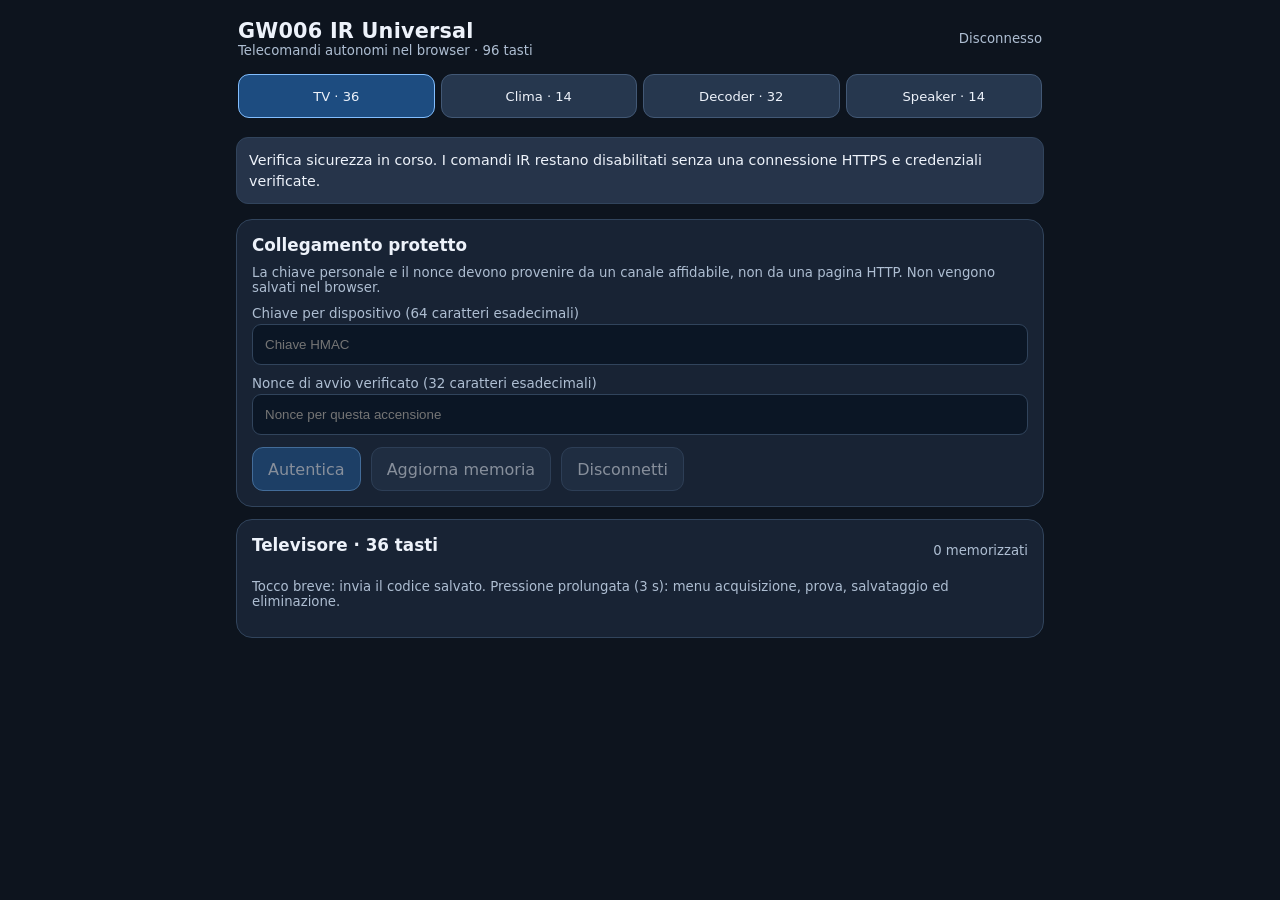
<file: web/gw006_remote.html>
<!doctype html>
<html lang="it">
<head>
<meta charset="utf-8">
<meta name="viewport" content="width=device-width,initial-scale=1,viewport-fit=cover">
<meta name="color-scheme" content="dark">
<title>GW006 IR Universal</title>
<style>
:root{color-scheme:dark;--bg:#0d141e;--panel:#182334;--stroke:#31445c;--ink:#edf2fa;--sub:#aebed2;--accent:#72b7ff;--green:#52d8a3}
*{box-sizing:border-box}body{margin:0;background:var(--bg);color:var(--ink);font:16px system-ui,-apple-system,sans-serif}
header{padding:19px 18px 11px;max-width:840px;margin:auto}.top{display:flex;gap:12px;justify-content:space-between;align-items:center}
h1{font-size:1.3rem;margin:0;letter-spacing:.01em}h2{font-size:1.05rem;margin:0 0 10px}
.sub{font-size:.83rem;color:var(--sub)}main{max-width:840px;margin:auto;padding:0 16px 35px}
.notice{margin:8px 0 15px;padding:12px;background:#26344a;border:1px solid var(--stroke);border-radius:12px;line-height:1.45;font-size:.89rem}
.panel{background:var(--panel);border:1px solid var(--stroke);border-radius:16px;padding:15px;margin:12px 0}
.row{display:flex;gap:10px;align-items:center;flex-wrap:wrap}.tabs{display:grid;grid-template-columns:repeat(4,minmax(0,1fr));gap:6px;margin-top:16px}
button{font:inherit;background:#26374e;color:var(--ink);border:1px solid #425875;border-radius:11px;min-height:44px;cursor:pointer}
button:focus-visible,input:focus-visible{outline:2px solid var(--accent);outline-offset:2px}
button[disabled]{opacity:.52;cursor:not-allowed}.tab{font-size:.82rem;padding:8px 3px}.tab[aria-selected="true"]{background:#1d4c80;border-color:#82beff}
.controls{display:flex;align-items:center;justify-content:space-between;gap:10px}
.grid{display:grid;grid-template-columns:repeat(4,minmax(0,1fr));gap:9px}
.key{min-height:64px;position:relative;padding:9px 3px;font-weight:650;touch-action:manipulation;user-select:none;-webkit-user-select:none}
.key .dot{position:absolute;right:6px;top:6px;width:7px;height:7px;background:#728296;border-radius:100%}
.key .dot.saved{background:var(--green);box-shadow:0 0 8px #52d8a377}
.key:active{background:#385c83}input{background:#0b1625;color:var(--ink);border:1px solid var(--stroke);padding:12px;border-radius:9px;width:100%;min-width:0}
label{display:block;margin:11px 0 3px;font-size:.84rem;color:var(--sub)}.action{padding:9px 15px}.buttonRow{margin-top:12px}.primary{background:#225994;border-color:#6bb0f5}
.muted{color:var(--sub)}small{font-size:.76rem}#msg{min-height:25px;font-size:.88rem;line-height:1.5;margin:10px 2px}
dialog{background:#182435;color:var(--ink);border:1px solid #6488b1;border-radius:16px;width:min(420px,calc(100% - 24px));padding:20px}
dialog::backdrop{background:#000b}.menuActions{display:grid;gap:10px}#preview{white-space:pre-wrap;font-size:.84rem;color:var(--sub);margin-top:8px}
@media(min-width:650px){.grid{grid-template-columns:repeat(6,minmax(0,1fr))}.key{min-height:75px}}
</style>
</head>
<body>
<header>
<div class="top"><div><h1>GW006 IR Universal</h1><div class="sub">Telecomandi autonomi nel browser · 96 tasti</div></div><span id="state" class="sub" role="status">Disconnesso</span></div>
<div class="tabs" role="tablist" aria-label="Telecomandi">
<button class="tab" role="tab" data-tab="0" aria-selected="true">TV · 36</button>
<button class="tab" role="tab" data-tab="1" aria-selected="false">Clima · 14</button>
<button class="tab" role="tab" data-tab="2" aria-selected="false">Decoder · 32</button>
<button class="tab" role="tab" data-tab="3" aria-selected="false">Speaker · 14</button>
</div>
</header>
<main>
<div id="warning" class="notice" role="alert">Verifica sicurezza in corso. I comandi IR restano disabilitati senza una connessione HTTPS e credenziali verificate.</div>
<section class="panel" aria-label="Connessione">
<h2>Collegamento protetto</h2>
<div class="sub">La chiave personale e il nonce devono provenire da un canale affidabile, non da una pagina HTTP. Non vengono salvati nel browser.</div>
<label for="key">Chiave per dispositivo (64 caratteri esadecimali)</label>
<input id="key" type="password" autocomplete="off" spellcheck="false" autocapitalize="off" placeholder="Chiave HMAC" disabled>
<label for="nonce">Nonce di avvio verificato (32 caratteri esadecimali)</label>
<input id="nonce" type="password" autocomplete="off" spellcheck="false" autocapitalize="off" placeholder="Nonce per questa accensione" disabled>
<div class="row buttonRow">
<button id="pair" class="action primary" disabled>Autentica</button>
<button id="refresh" class="action" disabled>Aggiorna memoria</button>
<button id="disconnect" class="action" disabled>Disconnetti</button>
</div>
</section>
<section class="panel" aria-label="Telecomando">
<div class="controls"><h2 id="remote-title">Televisore · 36 tasti</h2><span id="count" class="sub">0 memorizzati</span></div>
<p class="sub">Tocco breve: invia il codice salvato. Pressione prolungata (3 s): menu acquisizione, prova, salvataggio ed eliminazione.</p>
<div id="buttons" class="grid"></div>
</section>
<p id="msg" role="status" aria-live="polite"></p>
<dialog id="menu" aria-labelledby="menu-title">
<h2 id="menu-title">Gestione tasto</h2><div id="preview"></div>
<div class="menuActions">
<button id="learn" class="action">Inizia acquisizione IR</button>
<button id="stopLearn" class="action">Ferma e leggi i pacchetti</button>
<button id="try" class="action">Prova codice salvato</button>
<button id="save" class="action" disabled>Salva (1–5 pacchetti)</button>
<button id="discard" class="action" disabled>Scarta acquisizione</button>
<button id="delete" class="action">Elimina codice salvato</button>
<button id="close" class="action">Chiudi</button>
</div>
</dialog>
</main>
<script>/*GWIR_INLINE_SCRIPT*/</script>
</body>
</html>
</file>
